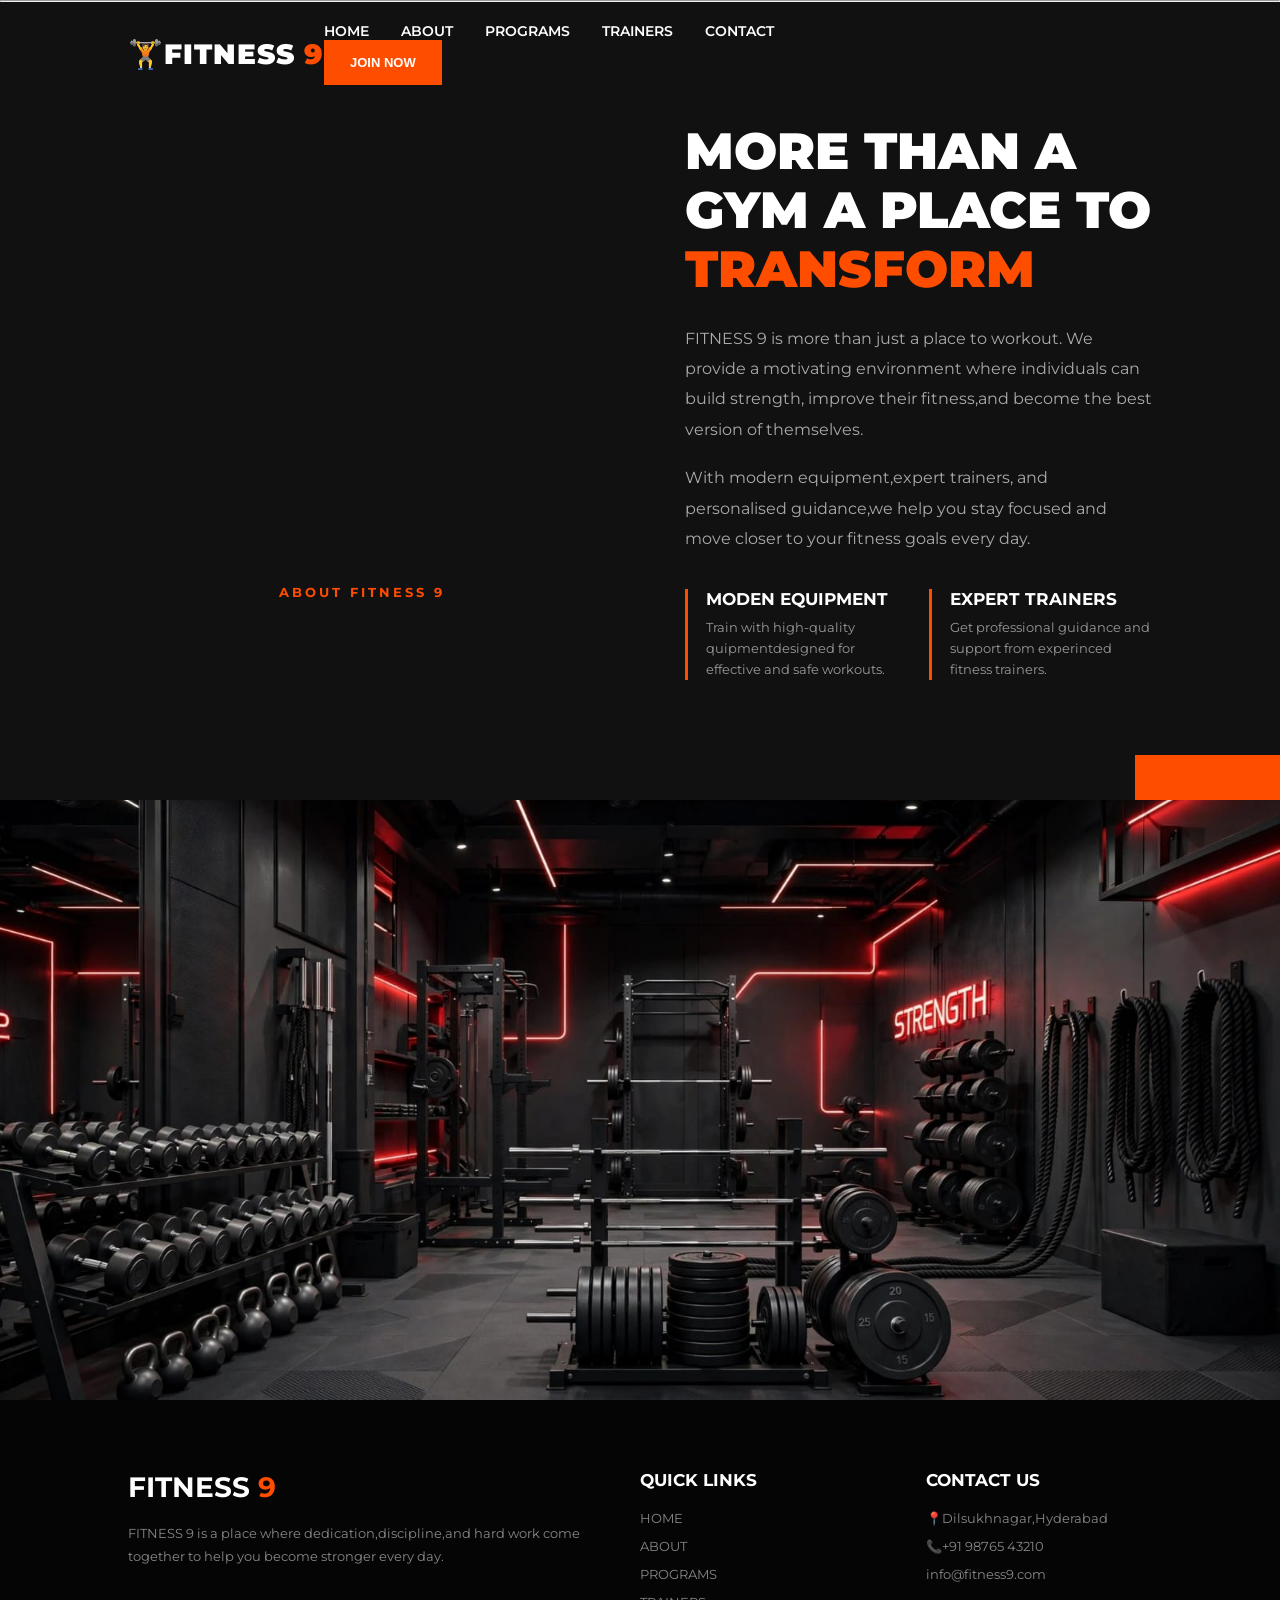
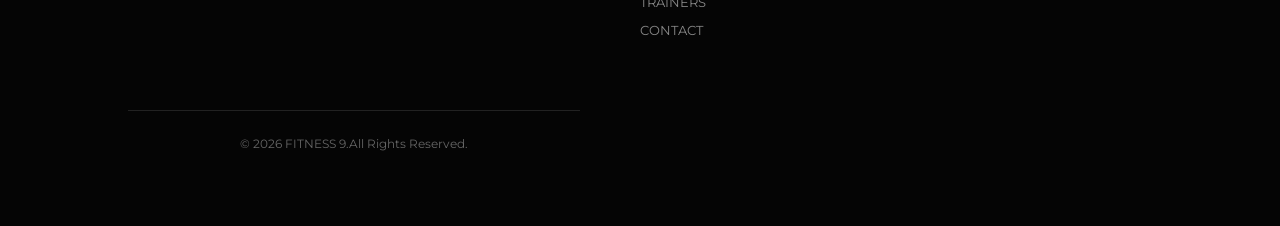
<file: about.html>
<!DOCTYPE html>
<html lang="en">
<head>
    <meta charset="UTF-8">
    <meta name="viewport" content="width=device-width, initial-scale=1.0">
    <title>Gym(About)</title>
    <link rel="stylesheet" href="style.css">
</head>
<body>
    <header>
        <h1 class="logo">🏋️FITNESS <span>9</span></h1>
        <nav>
            <div class="nav-links">
                <a href="index.html">HOME</a>   
                <a href="about.html">ABOUT</a>  
                <a href="programs.html">PROGRAMS</a>    
                <a href="trainers.html">TRAINERS</a>    
                <a href="contact.html">CONTACT</a>
            </div>
            <button class="nav-btn">JOIN NOW</button>
        </nav>
    </header>
    <hr>
   <main>
    <section class="about">
        
        <div class="section-heading">
            <div class="section-tag">ABOUT FITNESS 9</div>
        </div>
        <div class="about-content">
             <h2>MORE THAN A GYM A PLACE TO <span>TRANSFORM</span></h2>
            <p>FITNESS 9 is more than just a place to workout. We provide a motivating environment where individuals can build strength, improve their fitness,and become the best version of themselves.</p>
            <p>With modern equipment,expert trainers, and personalised guidance,we help you stay focused and move closer to your fitness goals every day.</p>
            <div class="about-features">
                <div class="feature">
                    <h3>MODEN EQUIPMENT</h3>
                    <p>Train with high-quality quipmentdesigned for effective and safe workouts.</p>
                </div>
                <div class="feature">
                    <h3>EXPERT TRAINERS</h3>
                    <p>Get professional guidance and support from experinced fitness trainers.</p>
                </div>
                <div class="experience-box">
                    <h2>5+</h2>
                    <p>YEARS OF EXPERINCE</p>
                </div>
            </div>
        </div>
    </section>
    </main>
    <div class="about-image">
        <img src="gym.jpg" alt="gym">
    </div>
    <footer>
        <div class="footer-container">
            <div class="footer-brand">
            <h2>FITNESS <span>9</span></h2>
            <p>FITNESS 9 is a place where dedication,discipline,and hard work come together to help you become stronger every day.</p>
        </div>
        <div class="footer-links">
            <h3>QUICK LINKS</h3>
            <a href="index.html">HOME</a>
            <a href="about.html">ABOUT</a>
            <a href="programs.html">PROGRAMS</a>
            <a href="trainers.html">TRAINERS</a>
            <a href="contact.html">CONTACT</a>
        </div>
        <div class="footer-contact">
            <h3>CONTACT US</h3>
            <p>📍Dilsukhnagar,Hyderabad</p>
            <p>📞+91 98765 43210</p>
            <p>info@fitness9.com</p>
        </div>
        <div class="footer-bottom">
            &copy; 2026 FITNESS 9.All Rights Reserved.
        </div>
        </div>
        
    </footer>
</body>
</html>
</file>
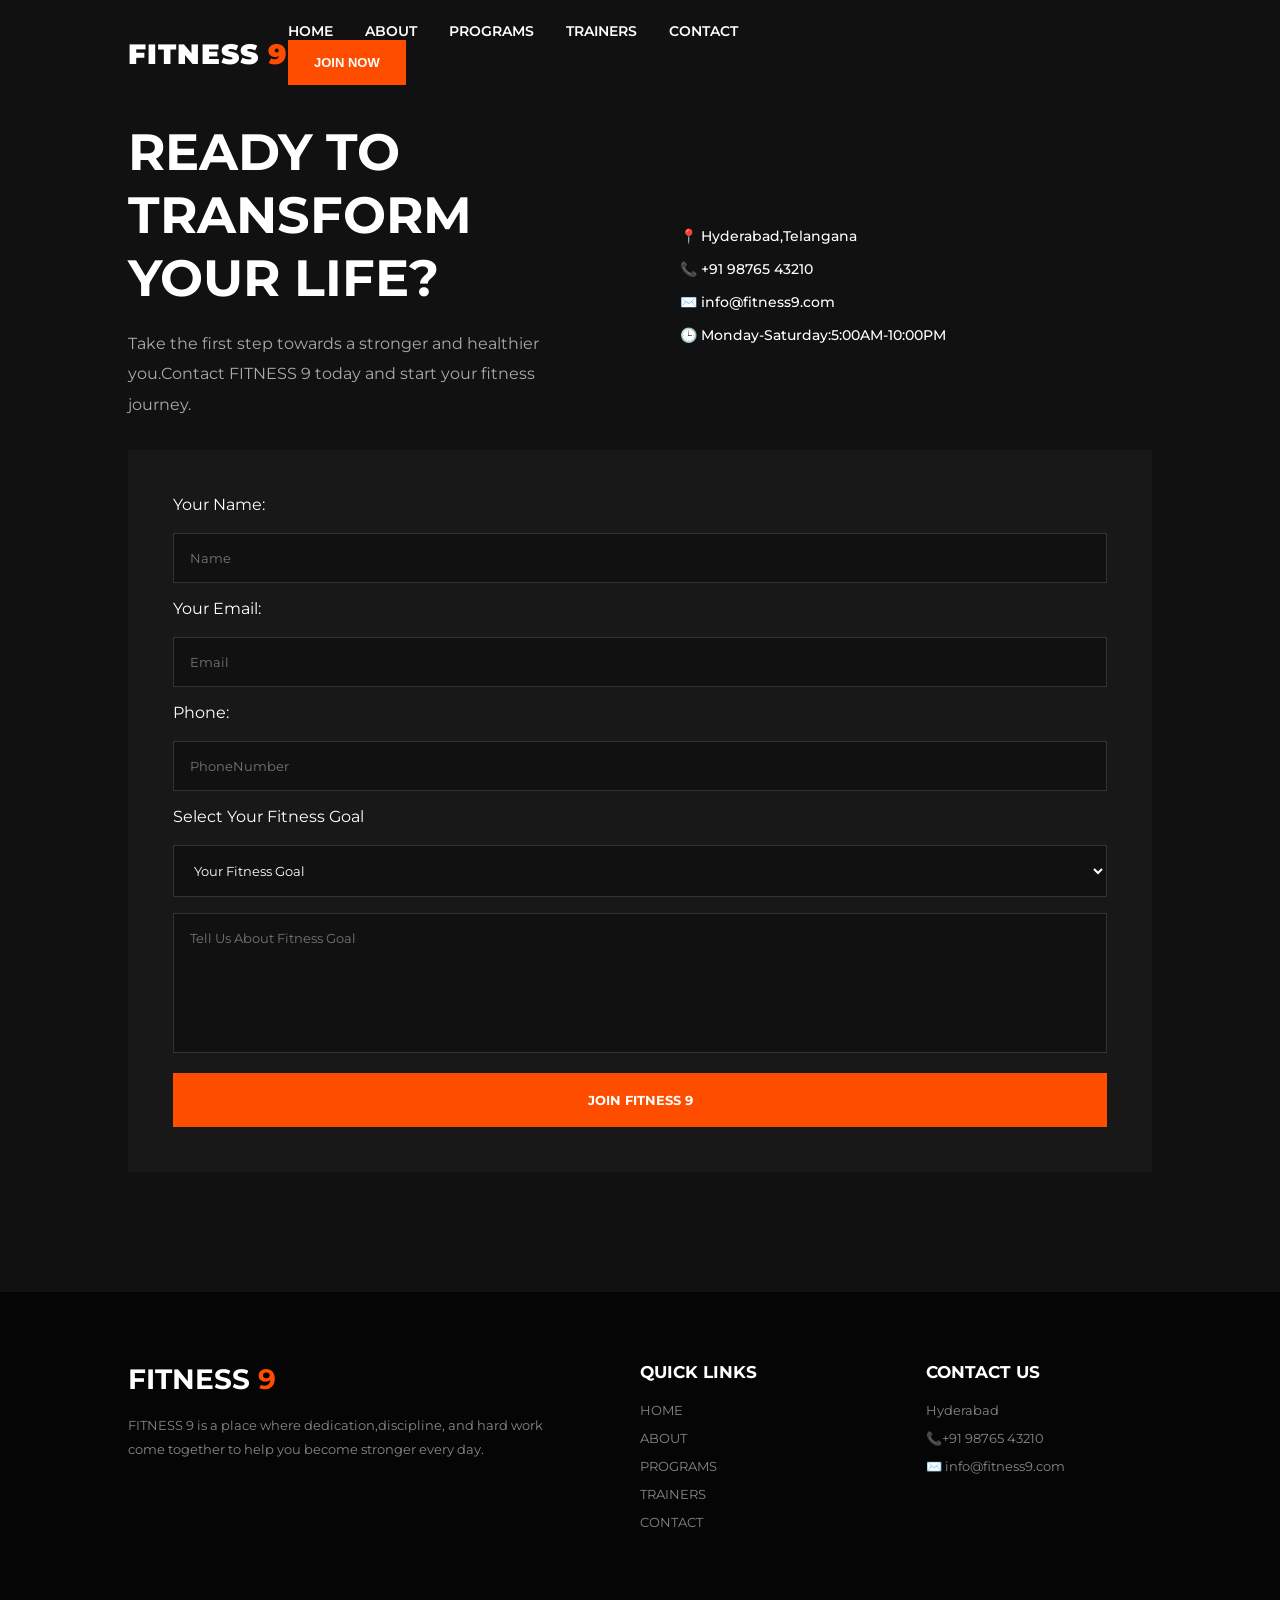
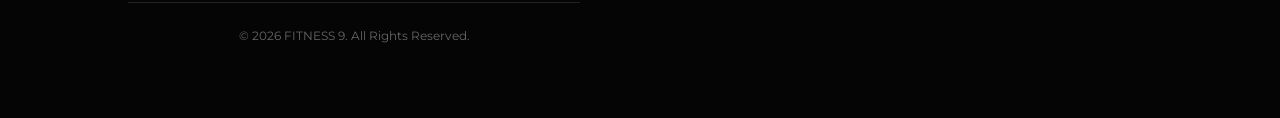
<file: contact.html>
<!DOCTYPE html>
<html lang="en">
<head>
    <meta charset="UTF-8">
    <meta name="viewport" content="width=device-width, initial-scale=1.0">
    <title>Gym(contact-form)</title>
    <link rel="stylesheet" href="style.css">
</head>
<body>
    <header>
        <h1 class="logo"> FITNESS <span>9</span></h1>
        <nav>
            <div class="nav-links">
                <a href="index.html">HOME</a>   
                <a href="about.html">ABOUT</a>  
                <a href="programs.html">PROGRAMS</a>    
                <a href="trainers.html">TRAINERS</a>    
                <a href="contact.html">CONTACT</a>
           </div>
           <button class="nav-btn">JOIN NOW</button>
        </nav>
    </header>
    <main>
        <section class="contact">
            <div class="contact-container">
                <div class="contact-info">
                    <h2>READY TO TRANSFORM YOUR LIFE?</h2>
                    <p>Take the first step towards a stronger and healthier you.Contact FITNESS 9 today and start your fitness journey.</p>
                </div>
                <div class="contact-details">
                    <p>📍 Hyderabad,Telangana</p>
                    <p>📞 +91 98765 43210</p>
                    <p>✉️ info@fitness9.com</p>
                    <p>🕒 Monday-Saturday:5:00AM-10:00PM</p>
                </div>
             </div>
                <form class="contact-form">
                    <label for="name">Your Name:</label><br><br>
                    <input type="text" placeholder="Name" id="name">
                    <label for="email">Your Email:</label><br><br>
                    <input type="email" placeholder="Email" id="email">
                    <label for="number">Phone:</label><br><br>
                    <input type="tel" placeholder="PhoneNumber" id="number">
                    <label for="select"> Select Your Fitness Goal</label><br><br>
                    <select id="select">
                        <option value="select">Your Fitness Goal</option>
                        <option value="select">Weight Loss</option>
                        <option value="select">Muscle Building</option>
                        <option value="select">Strength Training</option>
                        <option value="select">General Fitness</option>
                    </select>
                    <textarea rows="5" columns="25" placeholder="Tell Us About Fitness Goal"></textarea>
                    <button>JOIN FITNESS 9</button>
                </form>
           
        </section>
    </main>
    <footer>
        <section class="footer-container">
            <div class="footer-brand">
                <h2>FITNESS <span>9</span></h2>
                <p>FITNESS 9 is a place where dedication,discipline, and hard work come together to help you become stronger every day.</p>
            </div>
            <div class="footer-links">
                <h3>QUICK LINKS</h3>
                <a href="index.html">HOME</a>
                <a href="about.html">ABOUT</a>
                <a href="programs.html">PROGRAMS</a>
                <a href="trainers.html">TRAINERS</a>
                <a href="contact.html">CONTACT</a>
            </div>
            <div class="footer-contact">
                <h3>CONTACT US</h3>
                <p>Hyderabad</p>
                <p>📞+91 98765 43210</p>
                <p>✉️ info@fitness9.com</p>
            </div>
            <div class="footer-bottom">
            &copy; 2026 FITNESS 9. All Rights Reserved.</div>
        </section>
    </footer>
</body>
</html>
</file>
<file: style.css>
@import url('https://fonts.googleapis.com/css2?family=Montserrat:wght@400;500;600;700;800;900&display=swap');

/* =========================
   BASIC RESET
========================= */

* {
    margin: 0;
    padding: 0;
    box-sizing: border-box;
}

html {
    scroll-behavior: smooth;
}

body {
    font-family: "Montserrat", sans-serif;
    background: #0b0b0b;
    color: white;
}


/* =========================
   NAVBAR
========================= */

header {
    width: 100%;
    padding: 22px 10%;
    position: absolute;
    top: 0;
    left: 0;
    z-index: 10;

    display: flex;
    align-items: center;
}

.logo {
    font-size: 28px;
    font-weight: 900;
    letter-spacing: 1px;
}

.logo span {
    color: #ff4d00;
}


/* Desktop Navigation */

#mobileMenu {
    display: flex;
    align-items: center;
    margin-left: auto;
    gap: 30px;
}

.nav-links {
    display: flex;
    gap: 32px;
}

.nav-links a {
    text-decoration: none;
    color: white;
    font-size: 14px;
    font-weight: 600;
    transition: 0.3s;
}

.nav-links a:hover {
    color: #ff4d00;
}


/* Join Now Button */

.nav-btn {
    background: #ff4d00;
    color: white;
    padding: 13px 24px;
    font-size: 13px;
    font-weight: 700;
    border: 2px solid #ff4d00;
    cursor: pointer;
    transition: 0.3s;
}

.nav-btn:hover {
    background: transparent;
    color: #ff4d00;
}


/* Hamburger Button */

#menuBtn {
    display: none;
    background: transparent;
    color: white;
    border: 2px solid white;
    font-size: 22px;
    padding: 6px 10px;
    cursor: pointer;
}


/* =========================
   HERO / HOME
========================= */

.hero {
    min-height: 100vh;
    display: flex;
    align-items: center;
    padding: 120px 10% 60px;
    position: relative;
    background:
        linear-gradient(
            90deg,
            rgba(0, 0, 0, 0.92),
            rgba(0, 0, 0, 0.65),
            rgba(0, 0, 0, 0.25)
        ),
        url("images/hero.jpg") center/cover no-repeat;
}

.hero-content {
    max-width: 720px;
}

.hero-tag,
.section-tag {
    display: inline-block;
    color: #ff4d00;
    font-size: 13px;
    font-weight: 700;
    letter-spacing: 3px;
    margin-bottom: 20px;
}

.hero h1 {
    font-size: clamp(52px, 7vw, 90px);
    line-height: 1.05;
    font-weight: 900;
    text-transform: uppercase;
    margin-bottom: 25px;
}

.hero h1 span,
.about-content h2 span {
    color: #ff4d00;
}

.hero-description {
    max-width: 600px;
    color: #c5c5c5;
    font-size: 16px;
    line-height: 1.8;
    margin-bottom: 35px;
}

.hero-buttons {
    display: flex;
    gap: 18px;
}

.primary-btn,
.secondary-btn,
.about-btn,
.discover-btn {
    display: inline-block;
    padding: 15px 28px;
    background: #ff4d00;
    color: #ffffff;
    border: 2px solid #ff4d00;
    text-decoration: none;
    font-size: 13px;
    font-weight: 700;
    text-transform: uppercase;
    cursor: pointer;
    transition: 0.3s ease;
}

.primary-btn:hover,
.secondary-btn:hover,
.about-btn:hover,
.discover-btn:hover {
    background: transparent;
    color: #ff4d00;
}

.hero-bottom {
    position: absolute;
    bottom: 35px;
    left: 10%;
    display: flex;
    align-items: center;
    gap: 12px;
    color: #aaa;
    font-size: 12px;
    letter-spacing: 1px;
}

.hero-line {
    width: 55px;
    height: 2px;
    background: #ff4d00;
}


/* =========================
   ABOUT
========================= */

.about {
    padding: 120px 10%;
    background: #111;
    display: grid;
    grid-template-columns: 1fr 1fr;
    gap: 90px;
    align-items: center;
}

.about-image {
    position: relative;
}

.about-image img {
    width: 100%;
    height: 600px;
    object-fit: cover;
    display: block;
}

.experience-box {
    position: absolute;
    bottom: -35px;
    right: -35px;
    background: #ff4d00;
    width: 180px;
    height: 180px;
    display: flex;
    flex-direction: column;
    justify-content: center;
    align-items: center;
    text-align: center;
}

.experience-box h2 {
    font-size: 55px;
    font-weight: 900;
}

.experience-box p {
    font-size: 13px;
    font-weight: 600;
    margin-top: 10px;
}

.about-content {
    max-width: 600px;
}

.about-content h2 {
    font-size: clamp(38px, 4vw, 58px);
    line-height: 1.15;
    font-weight: 900;
    text-transform: uppercase;
    margin-bottom: 25px;
}

.about-content > p {
    color: #aaa;
    line-height: 1.9;
    margin-bottom: 18px;
}

.about-features {
    display: grid;
    grid-template-columns: 1fr 1fr;
    gap: 20px;
    margin-top: 35px;
}

.feature {
    border-left: 3px solid #ff4d00;
    padding-left: 18px;
}

.feature h3 {
    font-size: 17px;
    margin-bottom: 8px;
}

.feature p {
    color: #999;
    font-size: 13px;
    line-height: 1.6;
}

.about-btn {
    margin-top: 35px;
}


/* =========================
   PROGRAMS
========================= */

.programs {
    padding: 120px 10%;
    background: #0b0b0b;
}

.section-heading {
    text-align: center;
    max-width: 700px;
    margin: auto;
    margin-bottom: 60px;
}

.section-heading h2 {
    font-size: clamp(35px, 4vw, 55px);
    text-transform: uppercase;
    font-weight: 900;
    margin-bottom: 18px;
}

.section-heading p {
    color: #aaa;
    line-height: 1.8;
}

.program-container {
    display: grid;
    grid-template-columns: repeat(3, 1fr);
    gap: 30px;
}

.program-card {
    background: #151515;
    overflow: hidden;
    transition: 0.3s;
}

.program-card:hover {
    transform: translateY(-10px);
}

.program-card img {
    width: 100%;
    height: 280px;
    object-fit: cover;
}

.program-info {
    padding: 28px;
}

.program-info h3 {
    font-size: 22px;
    margin-bottom: 15px;
}

.program-info p {
    color: #999;
    font-size: 14px;
    line-height: 1.8;
    margin-bottom: 20px;
}

.program-info a {
    color: #ff4d00;
    text-decoration: none;
    font-size: 13px;
    font-weight: 700;
}


/* =========================
   WHY CHOOSE US
========================= */

.why-us {
    padding: 120px 10%;
    background: #111;
}

.why-container {
    display: grid;
    grid-template-columns: repeat(4, 1fr);
    gap: 25px;
}

.why-card {
    background: #181818;
    padding: 35px 25px;
    border: 1px solid #2a2a2a;
    transition: 0.3s;
}

.why-card:hover {
    border-color: #ff4d00;
    transform: translateY(-8px);
}

.why-icon {
    font-size: 35px;
    margin-bottom: 20px;
}

.why-card h3 {
    font-size: 18px;
    margin-bottom: 12px;
}

.why-card p {
    color: #999;
    font-size: 13px;
    line-height: 1.7;
}


/* =========================
   TRAINERS
========================= */

.trainers {
    padding: 120px 10%;
    background: #0b0b0b;
}

.trainer-container {
    display: grid;
    grid-template-columns: repeat(3, 1fr);
    gap: 30px;
}

.trainer-card {
    background: #151515;
    overflow: hidden;
    transition: 0.3s;
}

.trainer-card:hover {
    transform: translateY(-10px);
}

.trainer-card img {
    width: 100%;
    height: 420px;
    object-fit: cover;
}

.trainer-info {
    padding: 25px;
    text-align: center;
}

.trainer-info h3 {
    font-size: 21px;
    margin-bottom: 8px;
}

.trainer-info p {
    color: #ff4d00;
    font-size: 13px;
    font-weight: 600;
}


/* =========================
   STATISTICS
========================= */

.statistics {
    padding: 80px 10%;
    background: #ff4d00;
}

.stats-container {
    display: grid;
    grid-template-columns: repeat(4, 1fr);
    text-align: center;
    gap: 30px;
}

.stat h2 {
    font-size: 55px;
    font-weight: 900;
    margin-bottom: 8px;
}

.stat p {
    font-size: 13px;
    font-weight: 700;
    letter-spacing: 1px;
}


/* =========================
   CONTACT
========================= */

.contact {
    padding: 120px 10%;
    background: #111;
}

.contact-container {
    display: grid;
    grid-template-columns: 1fr 1fr;
    gap: 80px;
    align-items: center;
}

.contact-info h2 {
    font-size: clamp(38px, 4vw, 55px);
    text-transform: uppercase;
    margin-bottom: 20px;
}

.contact-info > p {
    color: #aaa;
    line-height: 1.9;
    margin-bottom: 30px;
}

.contact-details {
    display: flex;
    flex-direction: column;
    gap: 15px;
}

.contact-details p {
    font-size: 14px;
    font-weight: 500;
}

.contact-form {
    background: #181818;
    padding: 45px;
}

.contact-form input,
.contact-form textarea,
.contact-form select {
    width: 100%;
    padding: 16px;
    margin-bottom: 16px;
    border: 1px solid #333;
    background: #111;
    color: white;
    outline: none;
    font-family: inherit;
}

.contact-form textarea {
    height: 140px;
    resize: none;
}

.contact-form input:focus,
.contact-form textarea:focus,
.contact-form select:focus {
    border-color: #ff4d00;
}

.contact-form button {
    width: 100%;
    padding: 17px;
    border: 2px solid #ff4d00;
    background: #ff4d00;
    color: white;
    font-family: inherit;
    font-weight: 700;
    cursor: pointer;
    transition: 0.3s;
}

.contact-form button:hover {
    background: transparent;
    color: #ff4d00;
}


/* =========================
   FOOTER
========================= */

footer {
    background: #050505;
    padding: 70px 10% 25px;
}

.footer-container {
    display: grid;
    grid-template-columns: 2fr 1fr 1fr;
    gap: 60px;
    padding-bottom: 50px;
}

.footer-brand h2 {
    font-size: 28px;
    margin-bottom: 18px;
}

.footer-brand h2 span {
    color: #ff4d00;
}

.footer-brand p {
    color: #888;
    font-size: 13px;
    line-height: 1.8;
}

.footer-links h3,
.footer-contact h3 {
    font-size: 17px;
    margin-bottom: 20px;
}

.footer-links a {
    display: block;
    text-decoration: none;
    color: #888;
    font-size: 13px;
    margin-bottom: 12px;
    transition: 0.3s;
}

.footer-links a:hover {
    color: #ff4d00;
}

.footer-contact p {
    color: #888;
    font-size: 13px;
    margin-bottom: 12px;
}

.footer-bottom {
    border-top: 1px solid #222;
    padding-top: 25px;
    text-align: center;
    color: #666;
    font-size: 12px;
}


/* =========================
   RESPONSIVE DESIGN
========================= */

@media (max-width: 1000px) {

    .program-container,
    .trainer-container {
        grid-template-columns: repeat(2, 1fr);
    }

    .why-container {
        grid-template-columns: repeat(2, 1fr);
    }

    .about {
        gap: 50px;
    }

    .about-image img {
        height: 500px;
    }
}


/* =========================
   MOBILE NAVIGATION
========================= */

@media (max-width: 768px) {

    header {
        padding: 20px 6%;
    }

    /* Show hamburger */

    #menuBtn {
        display: block;
        margin-left: auto;
    }


    /* Hide menu initially */

    #mobileMenu {
        display: none;

        position: absolute;

        top: 80px;
        left: 6%;
        right: 6%;

        background: #151515;

        padding: 25px;

        flex-direction: column;

        align-items: stretch;

        gap: 20px;

        border: 1px solid #333;
    }


    /* Show menu after toggle() */

    #mobileMenu.show {
        display: flex;
    }


    /* Mobile links */

    .nav-links {
        display: flex;
        flex-direction: column;
        gap: 20px;
    }

    .nav-links a {
        font-size: 16px;
    }


    /* Join button */

    .nav-btn {
        width: 100%;
        text-align: center;
    }


    /* Existing mobile website styles */

    .hero {
        padding: 120px 6% 80px;
    }

    .hero h1 {
        font-size: 48px;
    }

    .about,
    .contact-container {
        grid-template-columns: 1fr;
    }

    .about {
        padding: 90px 6%;
    }

    .programs,
    .why-us,
    .trainers,
    .contact {
        padding: 90px 6%;
    }

    .program-container,
    .trainer-container,
    .why-container {
        grid-template-columns: 1fr;
    }

    .about-features {
        grid-template-columns: 1fr;
    }

    .stats-container {
        grid-template-columns: repeat(2, 1fr);
    }

    .footer-container {
        grid-template-columns: 1fr;
    }

    .experience-box {
        right: 15px;
    }
}


/* =========================
   SMALL MOBILE
========================= */

@media (max-width: 500px) {

    .logo {
        font-size: 22px;
    }

    .hero h1 {
        font-size: 40px;
    }

    .hero-buttons {
        flex-direction: column;
    }

    .primary-btn,
    .secondary-btn {
        text-align: center;
    }

    .stats-container {
        grid-template-columns: 1fr;
    }

    .contact-form {
        padding: 25px;
    }

    .experience-box {
        width: 140px;
        height: 140px;
    }

    .experience-box h2 {
        font-size: 40px;
    }
}
</file>
